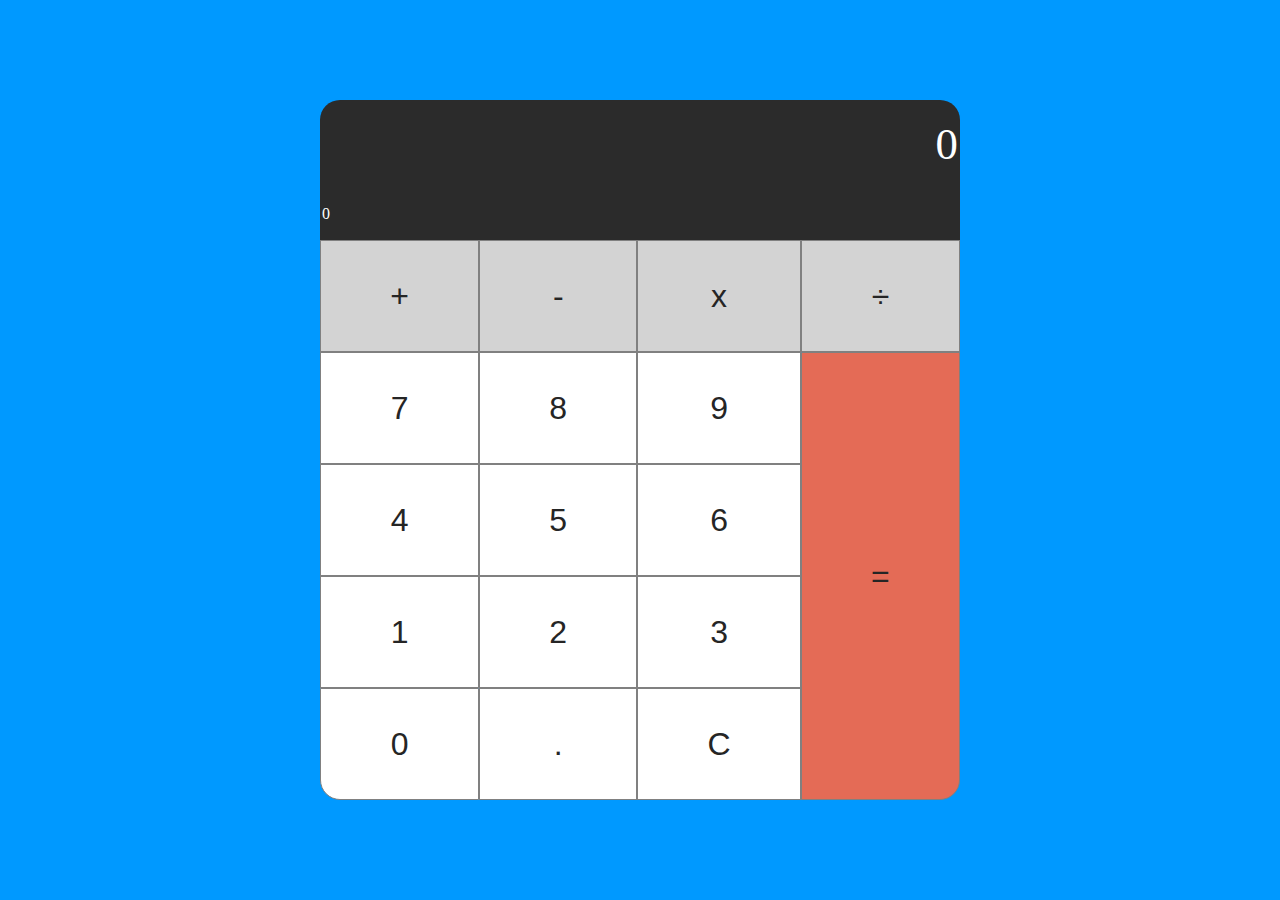
<file: index.html>
<!DOCTYPE html>
<html lang="pt-br">
    <head>
        <meta charset="UTF-8">
        <meta http-equiv="X-UA-Compatible" content="IE=edge">
        <meta name="viewport" content="width=device-width, initial-scale=1.0">
        <link rel="stylesheet" href="style2.css">
        <title>Calculadora</title>
    </head>
    <body>
            <div class="container">
                <div class="screen">
                    <div class="display">0</div>
                    <div class="expression">0</div>
                </div>
                <div class="keyboard">
                    <button class="op sum">+</button>
                    <button class="op sub">-</button>
                    <button class="op prod">x</button>
                    <button class="op div">÷</button>
                    <button class="number">7</button>
                    <button class="number">8</button>
                    <button class="number">9</button>
                    <button class="number">4</button>
                    <button class="number">5</button>
                    <button class="number">6</button>
                    <button class="number">1</button>
                    <button class="number">2</button>
                    <button class="number">3</button>
                    <button class="number">0</button>
                    <button class="dot">.</button>
                    <button class="clear">C</button>
                    <button class="equal">=</button>
                </div>
        </div>
        <script src="script2.js"></script>
    </body>
</html>
</file>
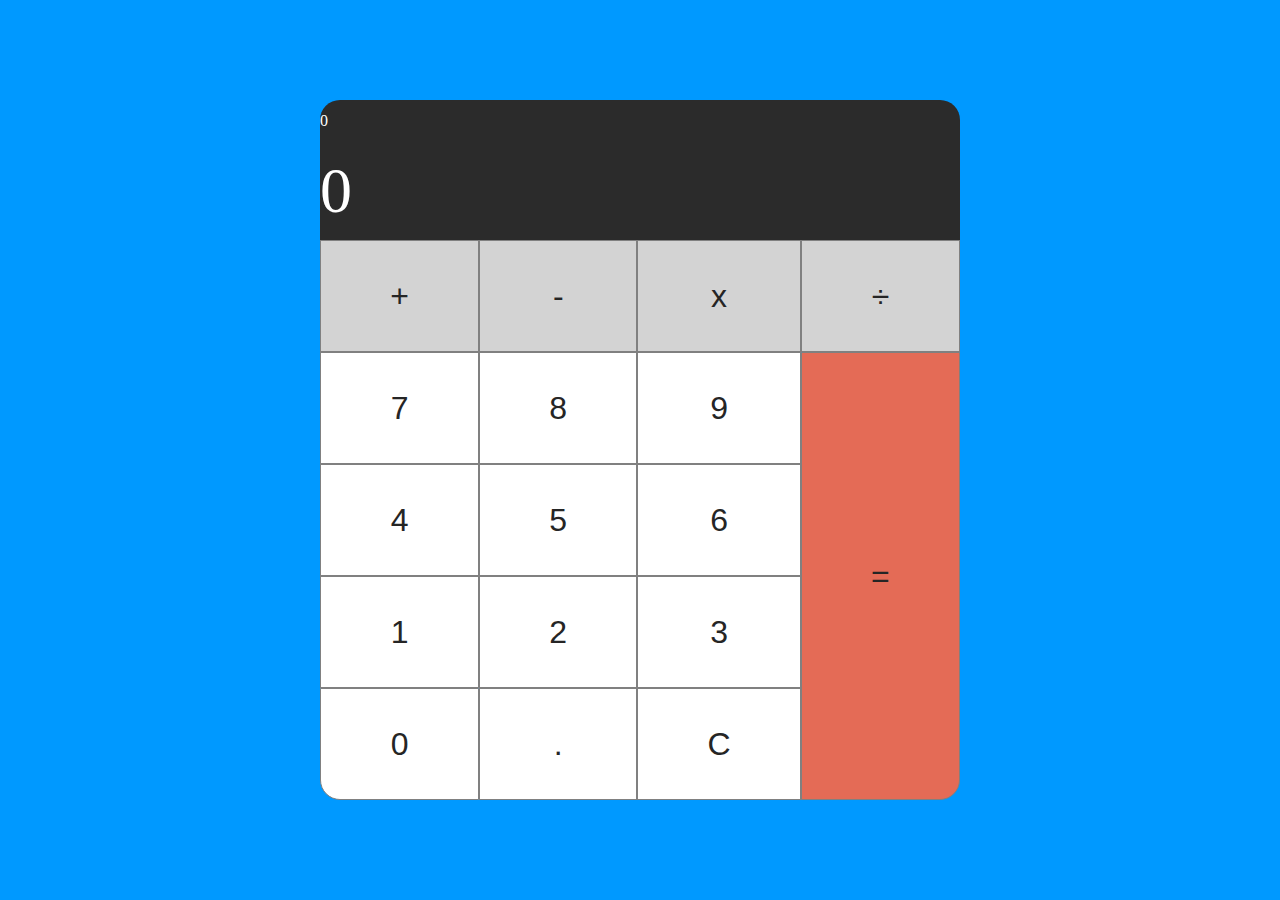
<file: index2.html>
<!DOCTYPE html>
<html lang="pt-br">
    <head>
        <meta charset="UTF-8">
        <meta http-equiv="X-UA-Compatible" content="IE=edge">
        <meta name="viewport" content="width=device-width, initial-scale=1.0">
        <link rel="stylesheet" href="style2.css">
        <title>Calculadora</title>
    </head>
    <body>
        <div class="container">
            <div class="screen">
                <span class="expression">0</span>
                <span class="display">0</span>
            </div>
            <div class="keyboard">
                <button class="op sum">+</button>
                <button class="op sub">-</button>
                <button class="op prod">x</button>
                <button class="op div">÷</button>
                <button class="number">7</button>
                <button class="number">8</button>
                <button class="number">9</button>
                <button class="number">4</button>
                <button class="number">5</button>
                <button class="number">6</button>
                <button class="number">1</button>
                <button class="number">2</button>
                <button class="number">3</button>
                <button class="number">0</button>
                <button class="dot">.</button>
                <button class="clear">C</button>
                <button class="equal">=</button>
            </div>
        </div>
        <script src="script2.js"></script>
    </body>
</html>
</file>
<file: style2.css>
* {
    margin: 0;
    padding: 0;
    box-sizing: border-box;
}

body {
    background-color: rgb(0, 153, 255);
}

.container {
    display: flex;
    flex-direction: column;
    justify-content: space-between;
    /* border: 1px solid black; */
    width: 50%;
    height: 700px;
    margin: auto;
    translate: 0 calc(50vh - 350px);
    /* border-radius: 20px; */
}

/* div.screen {
    background-color: rgb(43, 43, 43);
    border-top-left-radius: 20px;
    border-top-right-radius: 20px;
    flex: 1;
    display: flex;
    justify-content: space-between;
    align-items: center;
    padding-right: 20px;
    color: red;
    font-size: 6rem;
} */

div.screen {
    display: flex;
    flex-direction: column;
    justify-content: space-around;
    background-color: rgb(43, 43, 43);
    border-top-left-radius: 20px;
    border-top-right-radius: 20px;
    flex: 1;
    color: #ffffff;
}

div.expression {
    font-size: 1rem;
    padding-left: 2px;
}

div.display {
    align-self: flex-end;
    padding-right: 2px;
    font-size: 2.8rem;
}

div.keyboard {
    flex: 4;
    display: grid;
    grid-template-areas: 
    'sum sub prod div'
    '7 8 9 equal'
    '4 5 6 equal'
    '1 2 3 equal'
    '0 . C equal'
    ;
}

div.keyboard button:nth-child(14) {
    border-bottom-left-radius: 20px;
}

div.keyboard button:nth-child(17) {
    border-bottom-right-radius: 20px;
}

.op {
    background-color: lightgrey;
}

.number, .dot, .clear {
    background-color: #ffffff;
}

button.equal {
    grid-area: equal;
    background-color: rgb(228, 107, 86);
}

.sum {
    grid-area: sum;
}

.sub {
    grid-area: sub;
}

.prod {
    grid-area: prod;
}

.div {
    grid-area: div;
}

button {
    border: 0.1px solid grey;
    font-size: 2rem;
    color: rgb(37, 37, 37);
    transition: .8s;
}

.buttonClick {
    background-color: rgb(196, 191, 191);
}

/* span.expression {
    font-size: 1.5rem;
    align-self: flex-end;
    margin-left: 2px;
} */

@media (max-width: 1580px) {
    span.display {
        font-size: 4rem;
    }
    span.expression {
        font-size: 2rem;
    }
    div.screen {
        /* padding-right: 15px; */
    }
}

@media (max-width: 1430px) {
    span.display {
        font-size: 4rem;
    }
    span.expression {
        font-size: 1rem;
    }
}

/*Telas de celular*/
@media screen and (max-width: 480px) {
    
    html {
        height: 100vh;
    }
    body {
        height: 100%;
        background: none;
    }
    div.container {
        width: 100vw;
        height: 100%;
        translate: none;
    }
    div.screen {
        border-top-left-radius: 0;
        border-top-right-radius: 0;
    }
    div.keyboard button:nth-child(14) {
        border-bottom-left-radius: 0;
    }
    
    div.keyboard button:nth-child(17) {
        border-bottom-right-radius: 0;
    }
}
</file>
